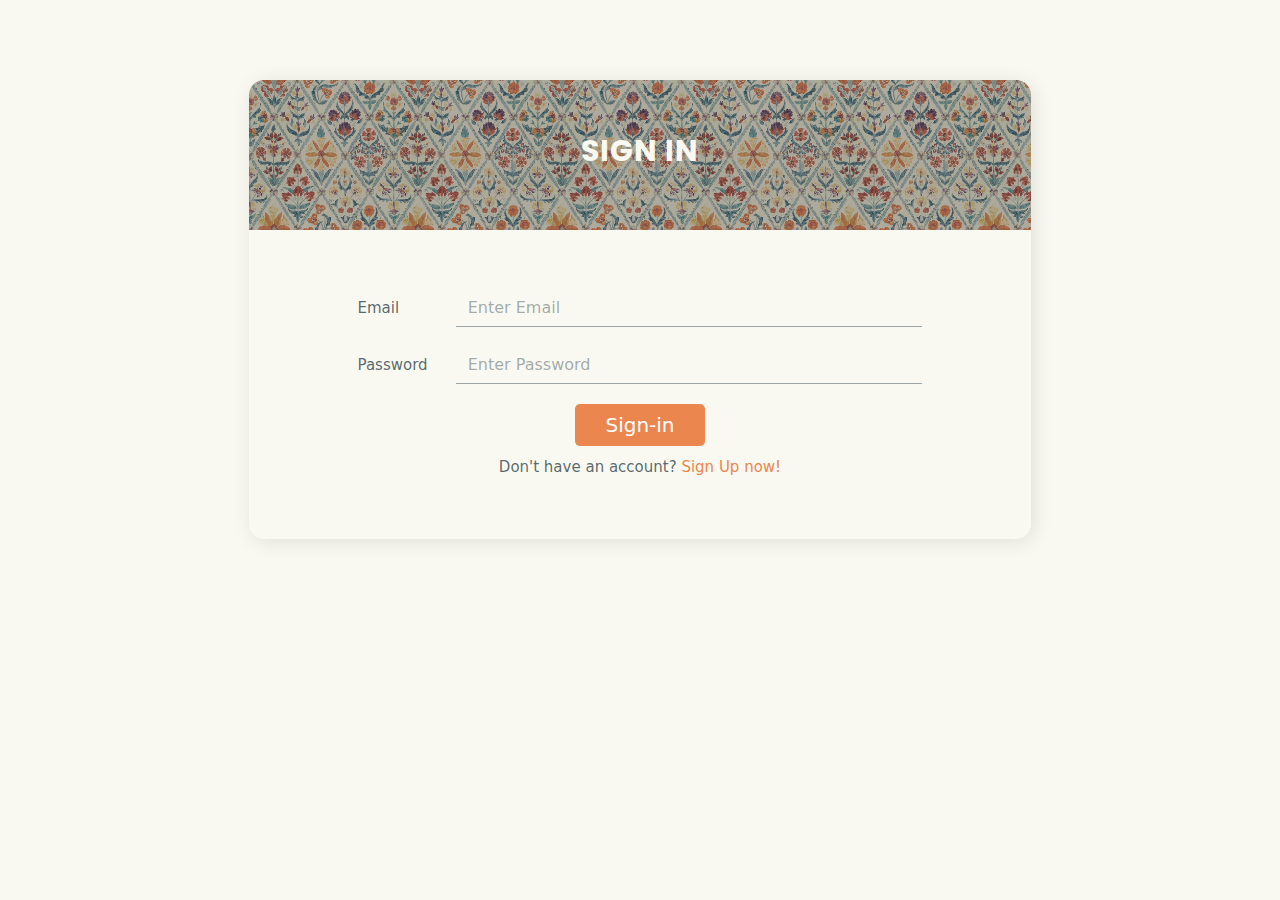
<file: index.html>
<!DOCTYPE html>
<html lang="en">
  <head>
    <meta charset="UTF-8" />
    <meta name="viewport" content="width=device-width, initial-scale=1.0" />
    <link rel="preconnect" href="https://fonts.googleapis.com" />
    <link rel="preconnect" href="https://fonts.gstatic.com" crossorigin />
    <link
      href="https://fonts.googleapis.com/css2?family=Alegreya&family=Alegreya+Sans:wght@300;400;500&family=Amatic+SC:wght@400;700&family=Inter:wght@200;300;400;500&family=Marcellus&family=Mina:wght@400;700&family=Montserrat:ital,wght@0,100;0,200;0,300;0,400;0,500;0,600;0,700;0,800;0,900;1,100;1,200;1,300;1,400;1,500;1,600;1,700;1,800;1,900&family=Open+Sans:ital,wght@0,500;1,300;1,400&family=Outfit:wght@100;200;300;400;500;600;700;800;900&family=Pacifico&family=Poppins:ital,wght@0,100;0,800;0,900;1,100;1,200;1,300;1,400;1,500;1,600;1,700&family=Rubik+Scribble&display=swap"
      rel="stylesheet"
    />
    <title></title>
    <link rel="stylesheet" href="css/bootstrap.min.css" />
    <link rel="stylesheet" href="css/main.css" />
  </head>
  <body>
    
    <div class="container">
      <div class="row contentContainer">
        <div class="col-sm-12 g-0">
          <div class="image-container">
            <!-- image -->
            <!-- obacity div -->
            <div
              class="imgObacity d-flex flex-column justify-content-center align-items-center"
            >
              <h1>SIGN IN</h1>
            </div>
          </div>
          <div class="form-container">
            <form>
              <div class="form-group row form-element">
                <label for="staticEmail" class="col-sm-2 col-form-label"
                  >Email</label
                >
                <div class="col-sm-10">
                  <input
                    type="text"
                    id="email"
                    class="form-control"
                    placeholder="Enter Email"
                  />
                </div>
              </div>
              <div class="form-group row">
                <label for="inputPassword" class="col-sm-2 col-form-label"
                  >Password</label
                >
                <div class="col-sm-10">
                  <input
                    type="password"
                    class="form-control"
                    id="password"
                    placeholder="Enter Password"
                  />
                </div>
              </div>
              <div class="text-center mt-2 d-none" id="errorMessage"><span>Incorrect Email or Password!</span></div>
              <div class="text-center d-flex flex-column">
                <button type="button" class="btn btn-primary mx-auto" onclick="signIn()">
                  Sign-in
                </button>
                <label
                  >Don't have an account?
                  <a href="sign-up.html">Sign Up now!</a></label
                >
              </div>
            </form>
          </div>
        </div>
      </div>
    </div>

    <script src="js/bootstrap.bundle.min.js"></script>
    <script src="js/main.js"></script>
  </body>
</html>
</file>
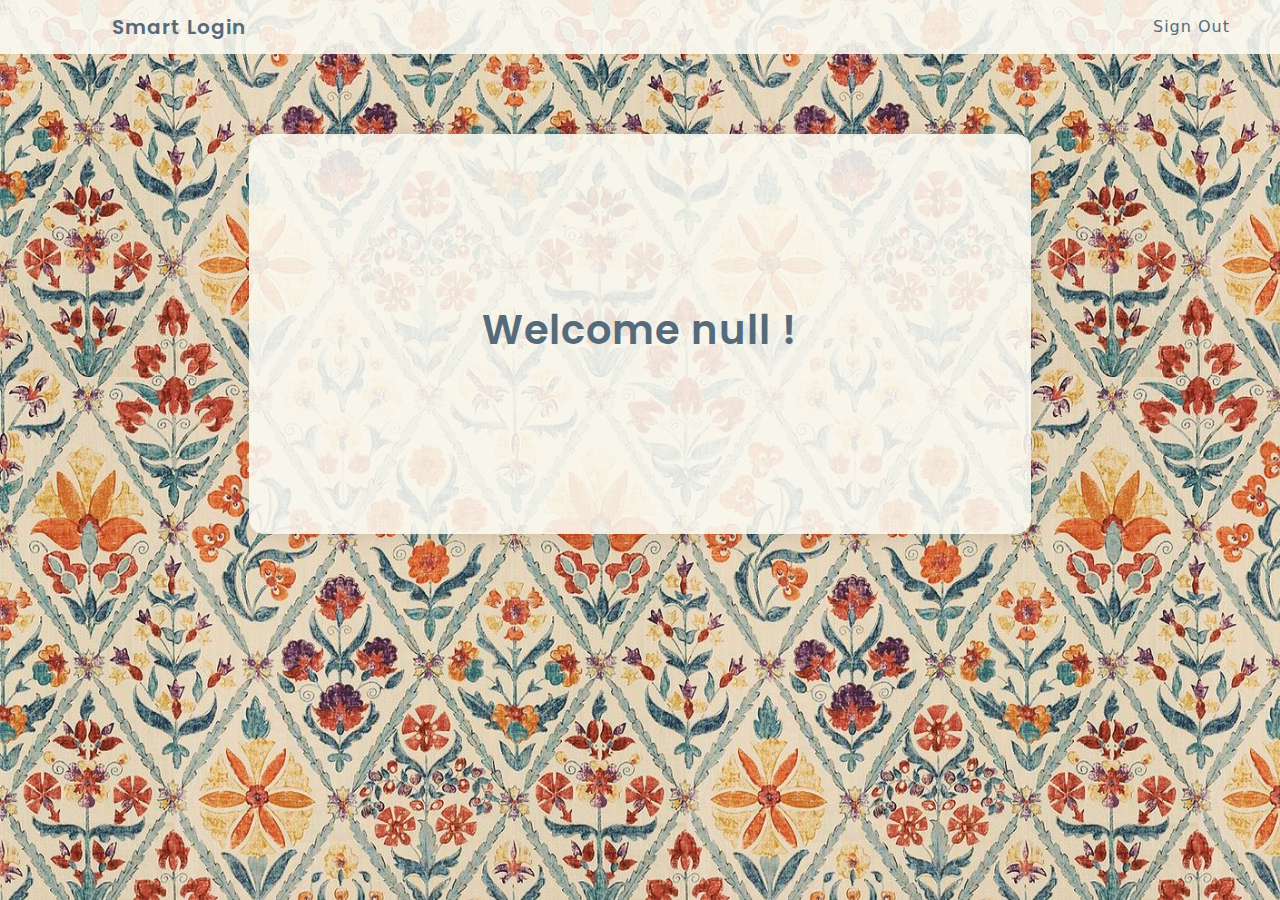
<file: home.html>
<!DOCTYPE html>
<html lang="en">
  <head>
    <meta charset="UTF-8" />
    <meta name="viewport" content="width=device-width, initial-scale=1.0" />
    <link rel="preconnect" href="https://fonts.googleapis.com" />
    <link rel="preconnect" href="https://fonts.gstatic.com" crossorigin />
    <link
      href="https://fonts.googleapis.com/css2?family=Alegreya&family=Alegreya+Sans:wght@300;400;500&family=Amatic+SC:wght@400;700&family=Inter:wght@200;300;400;500&family=Marcellus&family=Mina:wght@400;700&family=Montserrat:ital,wght@0,100;0,200;0,300;0,400;0,500;0,600;0,700;0,800;0,900;1,100;1,200;1,300;1,400;1,500;1,600;1,700;1,800;1,900&family=Open+Sans:ital,wght@0,500;1,300;1,400&family=Outfit:wght@100;200;300;400;500;600;700;800;900&family=Pacifico&family=Poppins:ital,wght@0,100;0,800;0,900;1,100;1,200;1,300;1,400;1,500;1,600;1,700&family=Rubik+Scribble&display=swap"
      rel="stylesheet"
    />
    <title></title>
    <link rel="stylesheet" href="css/bootstrap.min.css" />
    <link rel="stylesheet" href="css/home.css" />
  </head>
  <body>
    <nav class="navbar navbar-expand-lg navContainer">
      <div class="container-fluid">
        <div class="logoContainer">
          <a class="navbar-brand" href="#">Smart Login</a>
        </div>

        <button
          class="navbar-toggler"
          type="button"
          data-bs-toggle="collapse"
          data-bs-target="#navbarSupportedContent"
          aria-controls="navbarSupportedContent"
          aria-expanded="false"
          aria-label="Toggle navigation"
        >
          <span class="navbar-toggler-icon"></span>
        </button>
        <div class="collapse navbar-collapse" id="navbarSupportedContent">
          <ul class="navbar-nav ms-auto mb-2 mb-lg-0">
            <li class="nav-item">
              <a class="nav-link" aria-current="page" href="index.html"
                >Sign Out</a
              >
            </li>
          </ul>
        </div>
      </div>
    </nav>
    <div class="container">
      <div class="row contentContainer">
        <div
          class="col-sm-12 g-0 d-flex flex-column justify-content-center align-items-center"
        >
          <h1 id="welcomeMsg"></h1>
          <!-- <div class="image-container">
            <div
              class="imgObacity d-flex flex-column justify-content-center align-items-center"
            >
              
            </div>
          </div> -->
        </div>
      </div>
    </div>

    <script src="js/bootstrap.bundle.min.js"></script>
    <script src="js/home.js"></script>
  </body>
</html>
</file>
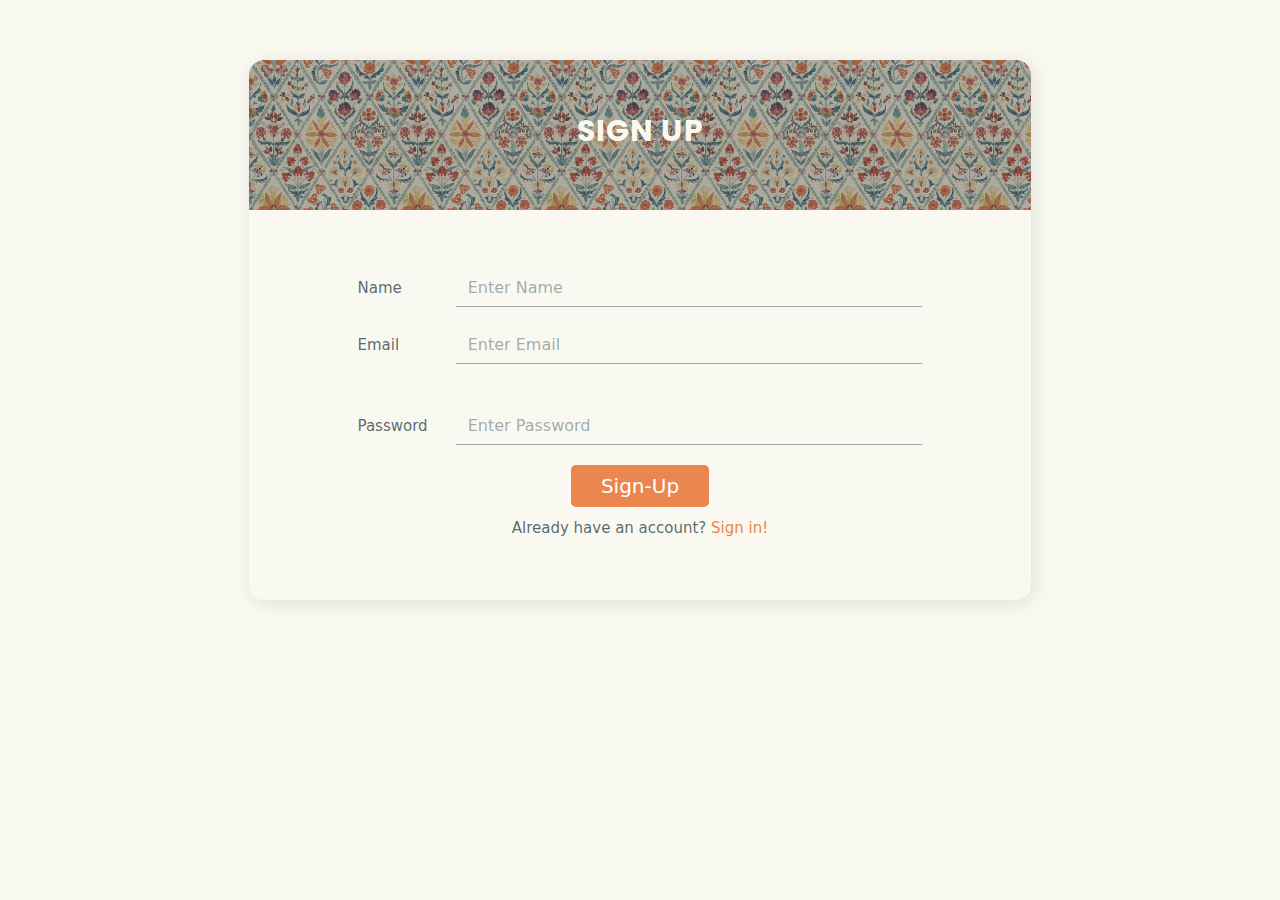
<file: sign-up.html>
<!DOCTYPE html>
<html lang="en">
  <head>
    <meta charset="UTF-8" />
    <meta name="viewport" content="width=device-width, initial-scale=1.0" />
    <link rel="preconnect" href="https://fonts.googleapis.com" />
    <link rel="preconnect" href="https://fonts.gstatic.com" crossorigin />
    <link
      href="https://fonts.googleapis.com/css2?family=Alegreya&family=Alegreya+Sans:wght@300;400;500&family=Amatic+SC:wght@400;700&family=Inter:wght@200;300;400;500&family=Marcellus&family=Mina:wght@400;700&family=Montserrat:ital,wght@0,100;0,200;0,300;0,400;0,500;0,600;0,700;0,800;0,900;1,100;1,200;1,300;1,400;1,500;1,600;1,700;1,800;1,900&family=Open+Sans:ital,wght@0,500;1,300;1,400&family=Outfit:wght@100;200;300;400;500;600;700;800;900&family=Pacifico&family=Poppins:ital,wght@0,100;0,800;0,900;1,100;1,200;1,300;1,400;1,500;1,600;1,700&family=Rubik+Scribble&display=swap"
      rel="stylesheet"
    />
    <title></title>
    <link rel="stylesheet" href="css/bootstrap.min.css" />
    <link rel="stylesheet" href="css/signUp.css" />
  </head>
  <body>
    <div class="container">
      <div class="row contentContainer">
        <div class="col-sm-12 g-0">
          <div class="image-container">
            <!-- image -->
            <!-- obacity div -->
            <div
              class="imgObacity d-flex flex-column justify-content-center align-items-center"
            >
              <h1>SIGN UP</h1>
            </div>
          </div>
          <div class="form-container">
            <form>
              <div class="form-group row form-element">
                <label for="staticEmail" class="col-sm-2 col-form-label"
                  >Name</label
                >
                <div class="col-sm-10">
                  <input
                    type="text"
                    oninput="validateName()"
                    class="form-control"
                    placeholder="Enter Name"
                    id="userName"
                  />
                  <small id="namePattern" class="d-none"
                    >Name must be at least 3 charachters, starts with a capital
                    letter, at most 10 characters. No numbers and special
                    characters!!</small
                  >
                </div>
              </div>
              <div class="form-group row form-element">
                <label for="staticEmail" class="col-sm-2 col-form-label"
                  >Email</label
                >
                <div class="col-sm-10">
                  <input
                    type="text"
                    oninput="validateEamil()"
                    class="form-control"
                    placeholder="Enter Email"
                    id="userEmail"
                  />
                  <small id="exists" class="d-none"
                    >Email already exists! choose another one.</small
                  >
                  <br />
                  <small id="emailPattern" class="d-none"
                    >Email must be in the right format
                    <span> e.g: example@example.com</span></small
                  >
                </div>
              </div>
              <div class="form-group row">
                <label for="inputPassword" class="col-sm-2 col-form-label"
                  >Password</label
                >
                <div class="col-sm-10">
                  <input
                    type="password"
                    oninput="validatePassword()"
                    class="form-control"
                    id="userPassword"
                    placeholder="Enter Password"
                  />
                  <small id="passPattern" class="d-none"
                    >Password must contain at least 8 charachters including 1
                    uppercase, 1 lowercase and 1 special character!!</small
                  >
                </div>
              </div>
              <div class="text-center d-flex flex-column">
                <button
                  type="button"
                  onclick="createAccount()"
                  class="btn btn-primary mx-auto"
                >
                  Sign-Up
                </button>
                <label
                  >Already have an account?
                  <a href="index.html">Sign in!</a></label
                >
              </div>
            </form>
          </div>
        </div>
      </div>
    </div>

    <script src="js/bootstrap.bundle.min.js"></script>
    <script src="js/signUp.js"></script>
  </body>
</html>
</file>
<file: css/main.css>
body {
  background-color: #faf9f1;
  /* font-family: 'poppins'; */
}

.contentContainer {
  /* background-color:teal; */
  /* margin: 0px; */
  /* height: 100%; */
  /* align-self: center; */
  /* background-color: #dccdaf; */
  border-radius: 15px;
  width: 70%;
  box-shadow: 3px 3px 20px rgba(0, 0, 0, 0.1);
  /* min-height: 100vh; */
  /* height: 500px; */
  margin: 80px auto 0px auto;
}
.colContainer{
    
}
.image-container {
  /* border-radius: 15px; */
  width: 100%;
  height: 150px;
  background-image: url("../Images/0.jpg");
  background-size: contain;
  position: relative;
  border-top-right-radius: 15px;
  border-top-left-radius: 15px;
  /* background-color: brown; */
}

.imgObacity{
    position:absolute;
    top: 0;
    left: 0;
    width: 100%;
    height: 100%;
    /* background-color: rgba(0, 0, 0, 0.062); */
    background-color: #3d535b56;
    /* background-color: #3d535b38; */
    border-top-right-radius: 15px;
  border-top-left-radius: 15px;
}
.imgObacity h1{
    font-family: 'poppins';
    font-size:30px;
    font-weight: 700;
    letter-spacing: 1px;
    /* color: #8E2C16; */
    color: #faf9f1;
}

.form-container {
  /* background-color: var(--bs-success-bg-subtle); */
  width: 80%;
  padding: 30px;
  margin: 30px auto;
}

.form-container span{
  color: red;
  margin: 30px auto;
}

.form-container .form-element{
    margin-bottom: 20px;
    /* background-color: red; */
}
.form-container label{
    /* background-color: var(--bs-success-bg-subtle); */
    font-size:15px;
    font-weight: 500;
    color: #223944c2;
}

.form-container input{
    background-color: #faf9f1;
    border: none;
    border-radius: 0px;
    border-bottom: 1px solid #2239446c; 
    
}
.form-container input::placeholder{
    color:#2239446c; 
    
}

.form-container button{
    background-color: #EB864F;
    border: none;
    border-radius: 5px;
    margin-top: 20px;
    margin-bottom: 10px;
    padding: 6px 30px;
    font-size:20px;
    font-weight: 500;
    transition-property: all;
    transition-duration: 0.3s;
    /* margin: auto; */  
}
.form-container button:hover{
    background-color: #faf9f1;
    color:#EB864F;
    border: 1px solid #EB864F;
    
    /* margin: auto; */  
}
.form-container a{
    color:#EB864F;
    text-decoration: none;
    /* margin: auto; */  
}
.form-container a:hover{
    /* color:#EB864F; */
    text-decoration: underline;
    /* text-decoration: none; */
    /* margin: auto; */  
}
</file>
<file: css/home.css>
body {
  background-color: #faf9f1;
  background-image: url("../Images/0.jpg");
  background-size: contain;
  /* font-family: 'poppins'; */
}
.navContainer {
  background-color: #faf9f1e0;
  padding: 10px 0px;
}
.logoContainer {
  /* background-color: aqua; */
  margin-left: 100px;
}
.logoContainer a {
  color: #556b7b;
  font-family: "poppins";
  font-size: 20px;
  font-weight: 600;
  letter-spacing: 1px;
  pointer-events: none;
  cursor: default;
}
.logoContainer a:hover {
  color: #556b7b;
}
.navContainer li a {
  color: #556b7b;
  /* background-color: #faf9f1cc; */
  /* font-family: 'poppins'; */
  font-size: 16px;
  font-weight: 500;
  letter-spacing: 1px;
  /* border: 1px solid #faf9f1cc; */
  margin-right: 30px;
  border-radius: 5px;
  padding: 5px 10px;
  transition-property: all;
  transition-duration: 0.3s;
}
.navContainer li a:hover {
  color: #faf9f1;
  /* color: #eb864f; */
  background-color: #556b7b;
}
.contentContainer {
  /* background-color:teal; */
  /* margin: 0px; */
  /* height: 100%; */
  /* align-self: center; */
  background-color: #faf9f1e0;
  border-radius: 15px;
  width: 70%;
  box-shadow: 3px 3px 20px rgba(0, 0, 0, 0.1);
  /* min-height: 100vh; */
  min-height: 400px;
  margin: 80px auto 0px auto;
}

.contentContainer h1 {
  color: #556b7b;
  font-size: 40px;
  font-weight: 600;
  letter-spacing: 1px;
  font-family: "poppins";
}

/* 
.image-container {
  width: 100%;
  height: 150px;
  background-size: contain;
  position: relative;
  border-top-right-radius: 15px;
  border-top-left-radius: 15px;
}

.imgObacity {
  position: absolute;
  top: 0;
  left: 0;
  width: 100%;
  height: 100%;
  background-color: #faf9f1
  border-top-right-radius: 15px;
  border-top-left-radius: 15px;
}
.imgObacity h1 {
  font-family: "poppins";
  font-size: 30px;
  font-weight: 700;
  letter-spacing: 1px;
  color: #faf9f1;
} */
</file>
<file: css/signUp.css>
body {
  background-color: #faf9f1;
  /* font-family: 'poppins'; */
}

.contentContainer {
  /* background-color:teal; */
  /* margin: 0px; */
  /* height: 100%; */
  /* align-self: center; */
  /* background-color: #dccdaf; */
  border-radius: 15px;
  width: 70%;
  box-shadow: 3px 3px 20px rgba(0, 0, 0, 0.1);
  /* min-height: 100vh; */
  /* height: 500px; */
  margin: 60px auto 30px auto;
}
.colContainer{
    
}
.image-container {
  /* border-radius: 15px; */
  width: 100%;
  height: 150px;
  background-image: url("../Images/0.jpg");
  background-size: contain;
  position: relative;
  border-top-right-radius: 15px;
  border-top-left-radius: 15px;
  /* background-color: brown; */
}

.imgObacity{
    position:absolute;
    top: 0;
    left: 0;
    width: 100%;
    height: 100%;
    /* background-color: rgba(0, 0, 0, 0.062); */
    background-color: #3d535b56;
    border-top-right-radius: 15px;
  border-top-left-radius: 15px;
}
.imgObacity h1{
    font-family: 'poppins';
    font-size:30px;
    font-weight: 700;
    letter-spacing: 1px;
    /* color: #8E2C16; */
    color: #faf9f1;
}

.form-container {
  /* background-color: var(--bs-success-bg-subtle); */
  width: 80%;
  padding: 30px;
  margin: 30px auto;
}

.form-container small{
color: red;
}


.form-container .form-element{
    margin-bottom: 20px;
    /* background-color: red; */
}
.form-container label{
    /* background-color: var(--bs-success-bg-subtle); */
    font-size:15px;
    font-weight: 500;
    color: #223944c2;
}

.form-container input{
    background-color: #faf9f1;
    border: none;
    border-radius: 0px;
    border-bottom: 1px solid #2239446c; 
    
}
.form-container input::placeholder{
    color:#2239446c; 
    
}

.form-container button{
    background-color: #EB864F;
    border: none;
    border-radius: 5px;
    margin-top: 20px;
    margin-bottom: 10px;
    padding: 6px 30px;
    font-size:20px;
    font-weight: 500;
    transition-property: all;
    transition-duration: 0.3s;
    /* margin: auto; */  
}
.form-container button:hover{
    background-color: #faf9f1;
    color:#EB864F;
    border: 1px solid #EB864F;
    
    /* margin: auto; */  
}
.form-container a{
    color:#EB864F;
    text-decoration: none;
    /* margin: auto; */  
}
.form-container a:hover{
    /* color:#EB864F; */
    text-decoration: underline;
    /* text-decoration: none; */
    /* margin: auto; */  
}
</file>
